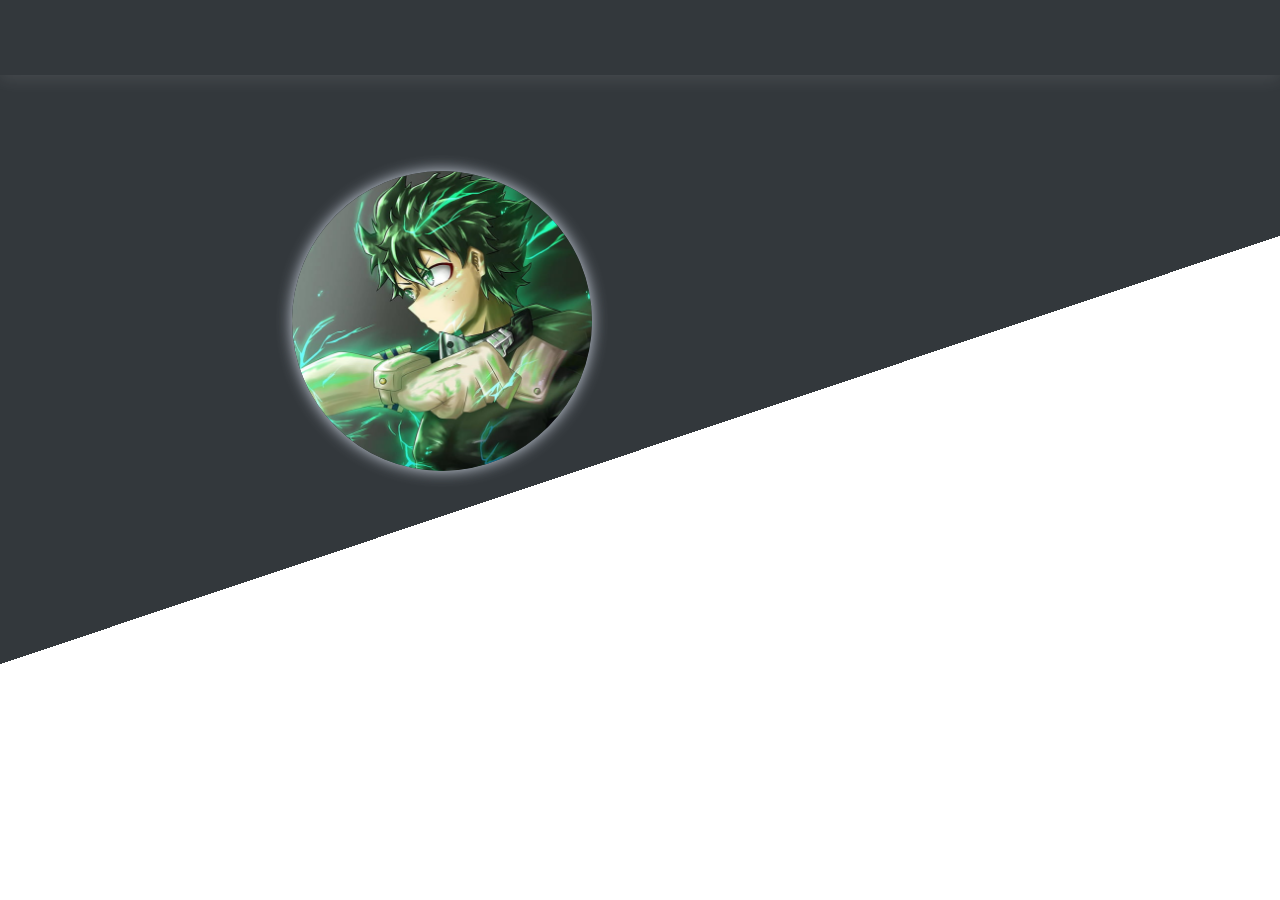
<file: index.html>
<!DOCTYPE html>
<html lang="en">

<head>
    <meta charset="UTF-8">
    <meta http-equiv="X-UA-Compatible" content="IE=edge">
    <meta name="viewport" content="width=device-width, initial-scale=1.0">
    <link href='https://unpkg.com/boxicons@2.1.4/css/boxicons.min.css' rel='stylesheet'>
    <link rel="stylesheet" href="css\index.css">
    
    <title>Portfolio</title>
</head>

<body>
    <header class="container">
        <div class="page-header">
            <div class="logo">
                <a href="https://www.google.com/search?q=who+is+god+of+conquest+&sca_esv=97969925faf40410&rlz=1C1GCEB_enIN1040IN1040&sxsrf=ADLYWIIVdLsQnyhBc7EfDgIIiJ7xf5SzYw%3A1716526168823&ei=WBxQZr_yMY3vseMPp4Cx0A8&ved=0ahUKEwi__qikvqWGAxWNd2wGHSdADPoQ4dUDCBA&uact=5&oq=who+is+god+of+conquest+&gs_lp=[base64]&sclient=gws-wiz-serp">GODOFCONQUEST </a>
            </div>
            <input type="checkbox" id="click">

            <label for="click" class="mainicon">
                <div class="menu">
                    <i class='bx bx-menu'></i>
                </div>
            </label>
            <ul>
                <li><a href="index.html"  class="active" style="--navAni:1">Home</a></li>
                <li><a href="about.html" style="--navAni:2">About</a></li>
                <li><a href="skills.html" style="--navAni:3">Skills</a></li>
                <li><a href="contact.html" style="--navAni:5">Contact</a></li>
            </ul>
        </div>
    </header>
    <div class="container">
        <div class="main">
            <div class="images">
                <img src="images\mk.png" alt="" class="img-w">
            </div>
            <div class="detail">
                <h3>Hi, I'm</h3>
                <h1><span>MANISH</span> KUMAR</h1>
                <div class="social-container">
                    <div class="social">
                        <a href="https://www.linkedin.com/in/manish-kumar-750251288" style="--socialAni:1"><i class='bx bxl-linkedin'></i></a>
                        <a href="https://t.me/+K18qXLDyy5Q5YjZl" style="--socialAni:2"><i class='bx bxl-telegram'></i></a>
                        <a href="https://github.com/tentax143" style="--socialAni:3"><i class='bx bxl-github'></i></a>
                        <a href="https://www.instagram.com/god_of_conquest_?igsh=MTYwMGs2NDR5bDR5dw==" style="--socialAni:4"><i class='bx bxl-instagram'></i></a>
                    </div>
                    <h4 class="name"></h4>
                </div>
            </div>
        </div>
    </div>
</body>
</html>
</file>
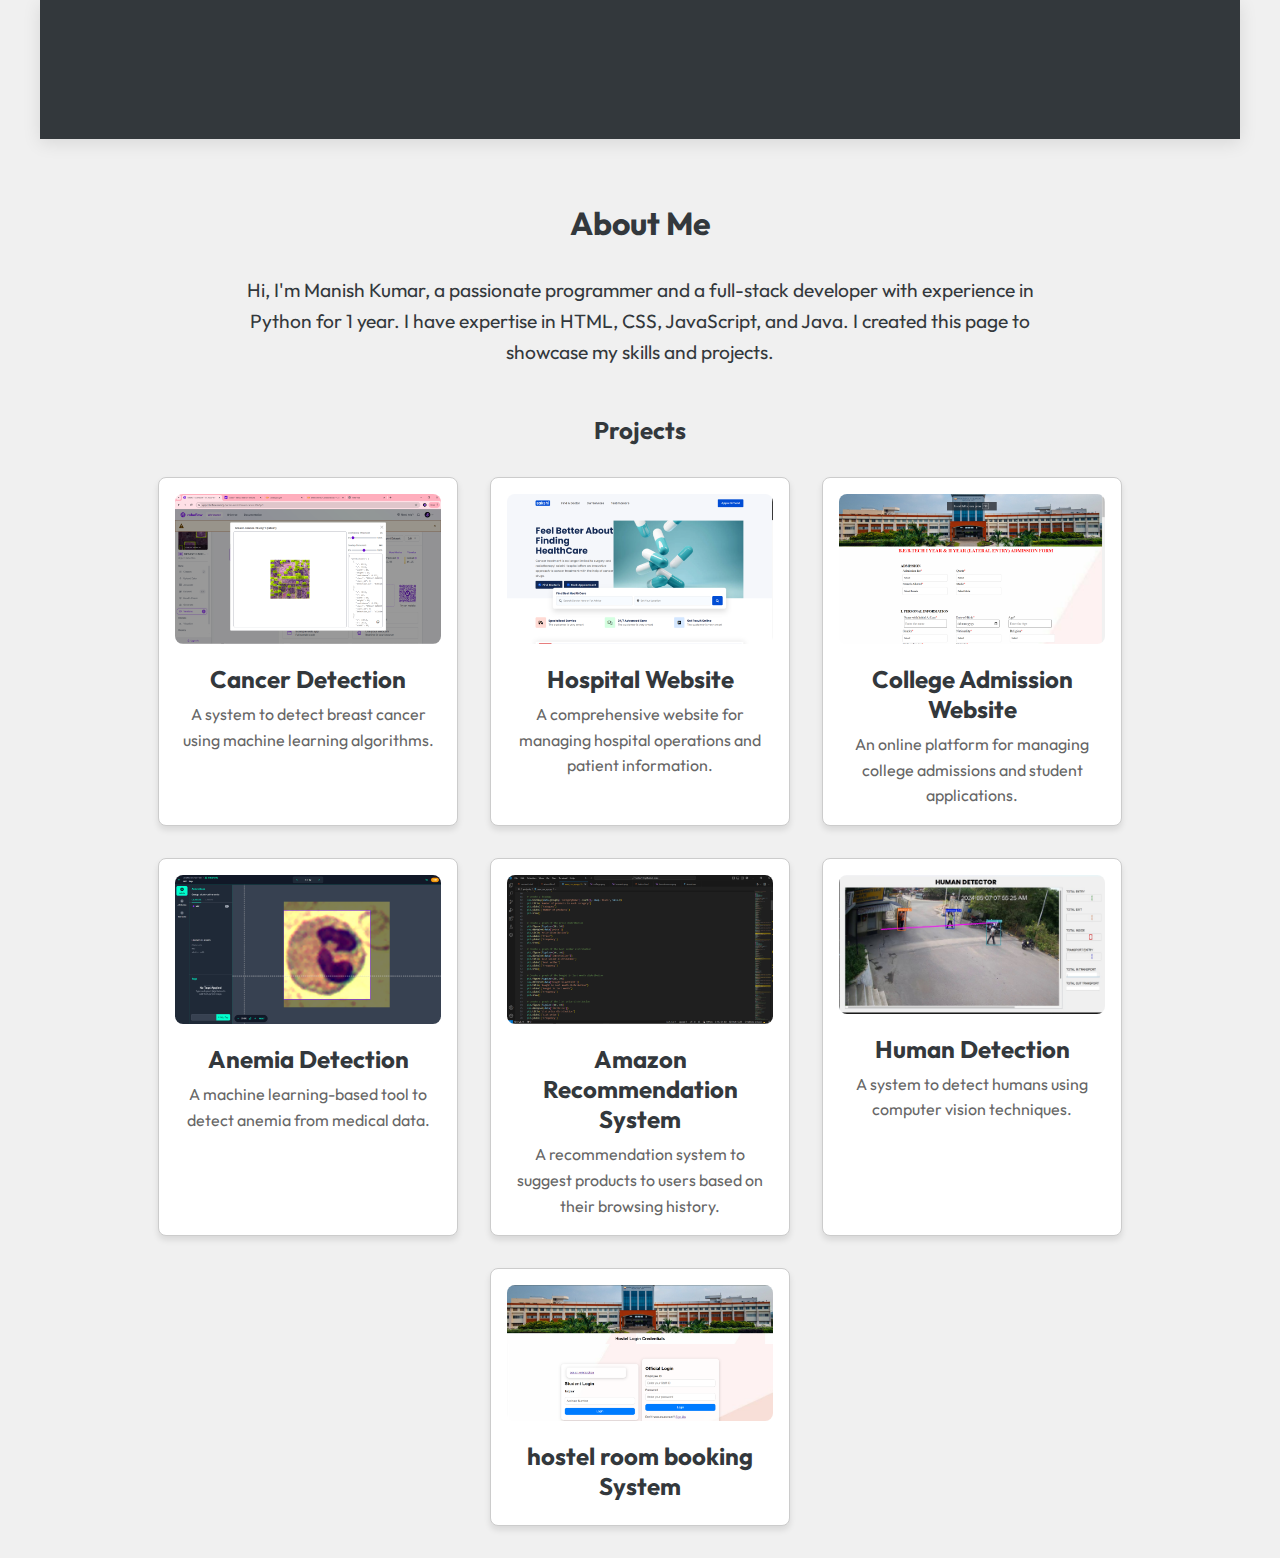
<file: about.html>
<!DOCTYPE html>
<html lang="en">

<head>
    <meta charset="UTF-8">
    <meta http-equiv="X-UA-Compatible" content="IE=edge">
    <meta name="viewport" content="width=device-width, initial-scale=1.0">
    <link href='https://unpkg.com/boxicons@2.1.4/css/boxicons.min.css' rel='stylesheet'>
    <link href="https://cdn.jsdelivr.net/npm/bootstrap@5.0.3/dist/css/bootstrap.min.css" rel="stylesheet" integrity="sha384-rbs5G5Tp1X6jCCcmF4AZFqTmL3en5t46P4YPJwJYAgIyoCrENmMG8iB04meM2KxX" crossorigin="anonymous">
    <link rel="stylesheet" href="css\index.css">
    <link rel="stylesheet" href="css\about.css">
    <title>About Me</title>
</head>

<body>
    <header class="container">
        <div class="page-header">
            <div class="logo">
                <a href="#">About Me</a>
            </div>
            <input type="checkbox" id="click">
            <label for="click" class="mainicon">
                <div class="menu">
                    <i class="bx bx-menu"></i>
                </div>
            </label>
            <ul>
                <li><a href="index.html" class="active" style="--navAni:1">Home</a></li>
                <li><a href="skills.html" style="--navAni:3">Skills</a></li>
                
                <li><a href="contact.html" style="--navAni:5">Contact</a></li>
            </ul>
        </div>
    </header>

    <div class="container">
        <section class="about-section">
            <h1>About Me</h1>
            <p>
                Hi, I'm Manish Kumar, a passionate programmer and a full-stack developer with experience in 
                <i class="fab fa-python"></i> Python for 1 year. I have expertise in 
                <i class="fab fa-html5"></i> HTML, 
                <i class="fab fa-css3-alt"></i> CSS, 
                <i class="fab fa-js"></i> JavaScript, and 
                <i class="fab fa-java"></i> Java. I created this page to showcase my skills and projects.
            </p>
        </section>

        <section class="projects-section">
            <h2>Projects</h2>
            <div class="projects">
                <div class="project">
                    <a href="https://github.com/tentax143/breast-cancer.git" target="_blank">
                        <img src="images\breastcancer.png" alt="Cancer Detection">
                    </a>
                    <h3>Cancer Detection</h3>
                    <p>A system to detect breast cancer using machine learning algorithms.</p>
                </div>
                <div class="project">
                    <a href="https://tentax143.github.io/hospital-sample-website/" target="_blank">
                        <img src="images\hosweb.png" alt="Hospital Website">
                    </a>
                    <h3>Hospital Website</h3>
                    <p>A comprehensive website for managing hospital operations and patient information.</p>
                </div>
                <div class="project">
                    <a href="https://github.com/tentax143/addmission.git" target="_blank">
                        <img src="images\collage.png" alt="College Admission Website">
                    </a>
                    <h3>College Admission Website</h3>
                    <p>An online platform for managing college admissions and student applications.</p>
                </div>
                <div class="project">
                    <a href="#" target="_blank">
                        <img src="images\anemia.png" alt="Anemia Detection">
                    </a>
                    <h3>Anemia Detection</h3>
                    <p>A machine learning-based tool to detect anemia from medical data.</p>
                </div>
                <div class="project">
                    <a href="https://github.com/tentax143/AWS-IGRESS.git" target="_blank">
                        <img src="images\aws.png" alt="Amazon Recommendation System">
                    </a>
                    <h3>Amazon Recommendation System</h3>
                    <p>A recommendation system to suggest products to users based on their browsing history.</p>
                </div>
                <div class="project">
                    <a href="https://github.com/tentax143/ramcohuman.git" target="_blank">
                        <img src="images\human detedtion.jpeg" alt="Human Detection">
                    </a>
                    <h3>Human Detection</h3>
                    <p>A system to detect humans using computer vision techniques.</p>
                </div>
                <div class="project">
                    <a href="https://github.com/skrajmuthu/rit_hostel_booking.git" target="_blank">
                        <img src="images\hostel.png" alt="hostel room booking System">
                    </a>
                    <h3>hostel room booking System</h3>
                    <p></p>
                </div>
            </div>
        </section>
    </div>
    
    <script src="https://cdn.jsdelivr.net/npm/@popperjs/core@2.11.6/dist/umd/popper.min.js" integrity="sha384-oBqDVmMz9ATKxIep9tiCxS/Z9fNfEXAet/1Qw9faXPMl1U/i9jaBtQzC6CquF5ST" crossorigin="anonymous"></script>
    <script src="https://cdn.jsdelivr.net/npm/bootstrap@5.0.3/dist/js/bootstrap.min.js" integrity="sha384-b4gt1jrGC7Jh4AgTPSdUtOBvfO8sh+Wy5qO8ANg9eYYp2InDzjsU5I6voY+bq4Q" crossorigin="anonymous"></script>
</body>

</html>
</file>
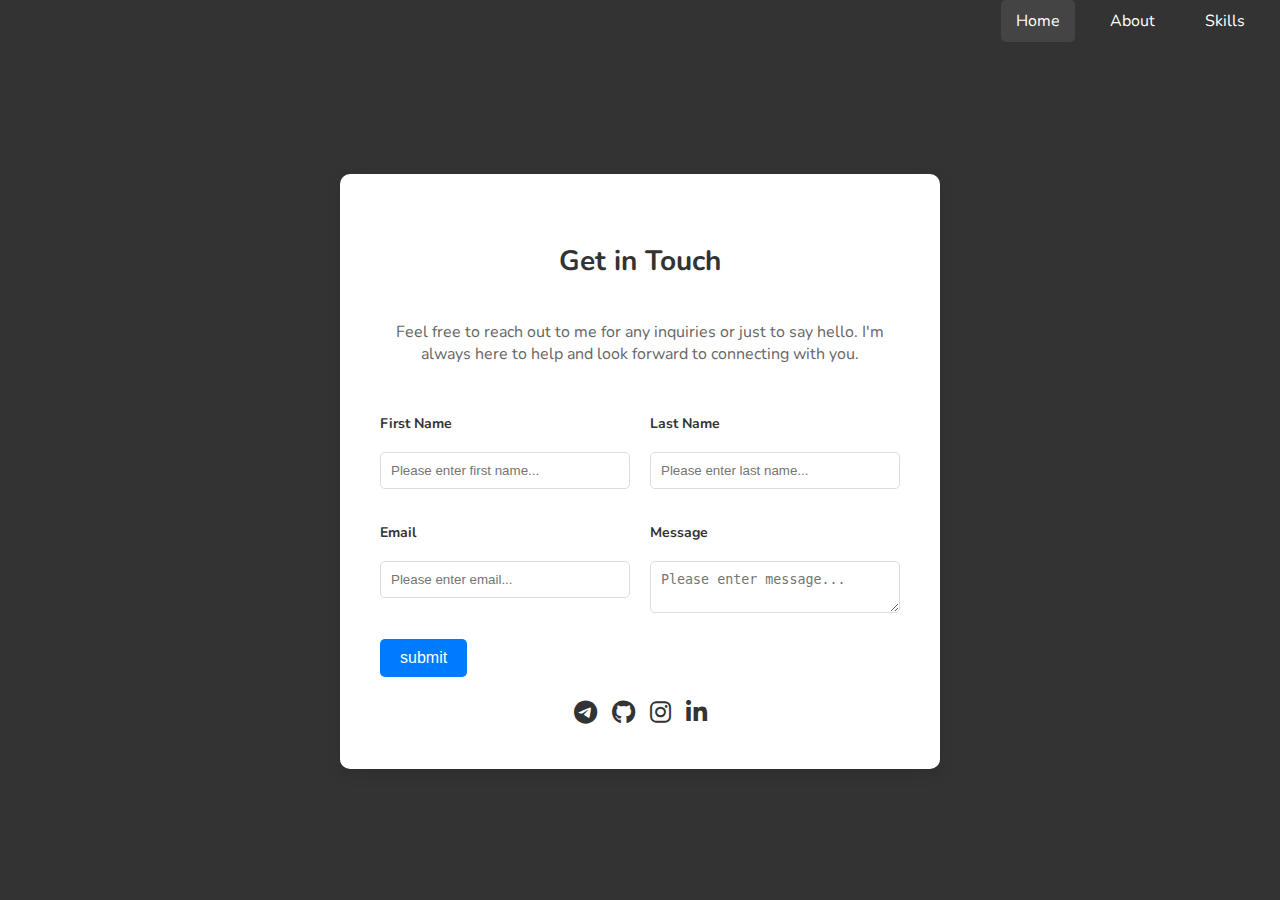
<file: contact.html>
<!DOCTYPE html>
<html lang="en">

<head>
    <meta charset="UTF-8">
    <meta name="viewport" content="width=device-width, initial-scale=1.0">
    <title>Contact Us</title>
    <link rel="stylesheet" href="https://cdnjs.cloudflare.com/ajax/libs/font-awesome/6.0.0-beta3/css/all.min.css">
    <style>
        @import url('https://fonts.googleapis.com/css2?family=Nunito:wght@200;300;400;600;700;800&display=swap');

        *,
        *:before,
        *:after {
            box-sizing: border-box;
        }

        body {
            margin: 0;
            font-family: 'Nunito', sans-serif;
            background-color: #f2f2f2;
            display: flex;
            flex-direction: column;
            min-height: 100vh;
        }

        header {
            background: #333;
            color: #fff;
            padding: 10px 0;
            display: flex;
            justify-content: space-between;
            align-items: center;
        }

        header ul {
            list-style: none;
            display: flex;
            margin: 0;
            padding: 0;
        }

        header ul li {
            margin-right: 20px;
        }

        header ul li a {
            color: #fff;
            text-decoration: none;
            padding: 10px 15px;
        }

        header ul li a.active,
        header ul li a:hover {
            background: #444;
            border-radius: 5px;
        }

        .contact_us_2 {
            display: flex;
            flex-direction: column;
            justify-content: center;
            align-items: center;
            flex-grow: 1;
            background-color: #333;
            padding: 20px;
        }

        .form-box {
            background: #fff;
            padding: 40px;
            border-radius: 10px;
            box-shadow: 0 5px 15px rgba(0, 0, 0, 0.1);
            width: 100%;
            max-width: 600px;
        }

        .form-wrapper {
            display: flex;
            flex-direction: column;
            gap: 15px;
        }

        .contactus-head {
            font-size: 28px;
            font-weight: bold;
            margin-bottom: 10px;
            color: #333;
            text-align: center;
        }

        .contactus-subhead {
            font-size: 16px;
            margin-bottom: 20px;
            color: #666;
            text-align: center;
        }

        .input,
        .textinput {
            width: 100%;
            padding: 10px;
            margin-top: 5px;
            border: 1px solid #ddd;
            border-radius: 5px;
        }

        .input-title {
            font-size: 14px;
            font-weight: bold;
            color: #333;
        }

        .submit-btn {
            background-color: #007BFF;
            color: white;
            padding: 10px 20px;
            border: none;
            border-radius: 5px;
            cursor: pointer;
            font-size: 16px;
            margin-top: 20px;
        }

        .submit-btn:hover {
            background-color: #0056b3;
        }

        .social-media-links {
            display: flex;
            justify-content: center;
            gap: 15px;
            margin-top: 20px;
        }

        .link-icon {
            font-size: 24px;
            color: #333;
            text-decoration: none;
        }

        .link-icon:hover {
            color: #007BFF;
        }

        .responsive-container-block {
            display: flex;
            flex-wrap: wrap;
            gap: 20px;
        }

        .responsive-cell-block {
            flex: 1;
            min-width: calc(50% - 20px);
        }

        @media (max-width: 768px) {
            .responsive-cell-block {
                min-width: 100%;
            }
        }

        .success-message {
            display: none;
            color: green;
            font-weight: bold;
            text-align: center;
            margin-top: 20px;
        }
    </style>
</head>

<body>
    <header>
        
        <label for="click" class="mainicon">
            <div class="menu">
                <i class='bx bx-menu'></i>
            </div>
        </label>
        <ul>
            <li><a href="index.html" class="active" style="--navAni:1">Home</a></li>
            <li><a href="about.html" style="--navAni:2">About</a></li>
            <li><a href="skills.html" style="--navAni:3">Skills</a></li>
        </ul>
    </header>
    <div class="contact_us_2">
        <div class="form-box">
            <div class="form-wrapper">
                <p class="contactus-head">Get in Touch</p>
                <p class="contactus-subhead">Feel free to reach out to me for any inquiries or just to say hello. I'm always here to help and look forward to connecting with you.</p>
                <form id="contact-form" action="https://formspree.io/f/xkndavzp" method="POST">
                    <div class="responsive-container-block">
                        <div class="responsive-cell-block wk-desk-6 wk-ipadp-6 wk-tab-12 wk-mobile-12">
                            <p class="input-title">First Name</p>
                            <input class="input" type="text" name="first-name" placeholder="Please enter first name..." required>
                        </div>
                        <div class="responsive-cell-block wk-desk-6 wk-ipadp-6 wk-tab-12 wk-mobile-12">
                            <p class="input-title">Last Name</p>
                            <input class="input" type="text" name="last-name" placeholder="Please enter last name..." required>
                        </div>
                        <div class="responsive-cell-block wk-desk-6 wk-ipadp-6 wk-tab-12 wk-mobile-12">
                            <p class="input-title">Email</p>
                            <input class="input" type="email" name="email" placeholder="Please enter email..." required>
                        </div>
                        <div class="responsive-cell-block wk-desk-6 wk-ipadp-6 wk-tab-12 wk-mobile-12">
                            <p class="input-title">Message</p>
                            <textarea class="textinput" name="message" placeholder="Please enter message..." required></textarea>
                        </div>
                    </div>
                    <button class="submit-btn" type="submit">submit</button>
                </form>
                <p class="success-message" id="success-message">Thank you! Your message has been sent.</p>
            </div>
            <div class="social-media-links">
                <a href="https://t.me/+K18qXLDyy5Q5YjZl" target="_blank" class="link-icon"><i class="fab fa-telegram-plane"></i></a>
                <a href="https://github.com/tentax143" target="_blank" class="link-icon"><i class="fab fa-github"></i></a>
                <a href="https://www.instagram.com/god_of_conquest_?igsh=MTYwMGs2NDR5bDR5dw==" target="_blank" class="link-icon"><i class="fab fa-instagram"></i></a>
                <a href="https://www.linkedin.com/in/manish-kumar-750251288" target="_blank" class="link-icon"><i class="fab fa-linkedin-in"></i></a>
            </div>

        </div>
    </div>

    <script>
        document.getElementById('contact-form').addEventListener('submit', function(event) {
            event.preventDefault(); // Prevent default form submission
            const form = event.target;
            const data = new FormData(form);
            const xhr = new XMLHttpRequest();
            xhr.open('POST', form.action);
            xhr.setRequestHeader('Accept', 'application/json');
            xhr.onreadystatechange = function() {
                if (xhr.readyState !== XMLHttpRequest.DONE) return;
                if (xhr.status === 200) {
                    form.reset();
                    document.getElementById('success-message').style.display = 'block';
                } else {
                    alert('There was a problem with the form submission.');
                }
            };
            xhr.send(data);
        });
    </script>
</body>

</html>
</file>
